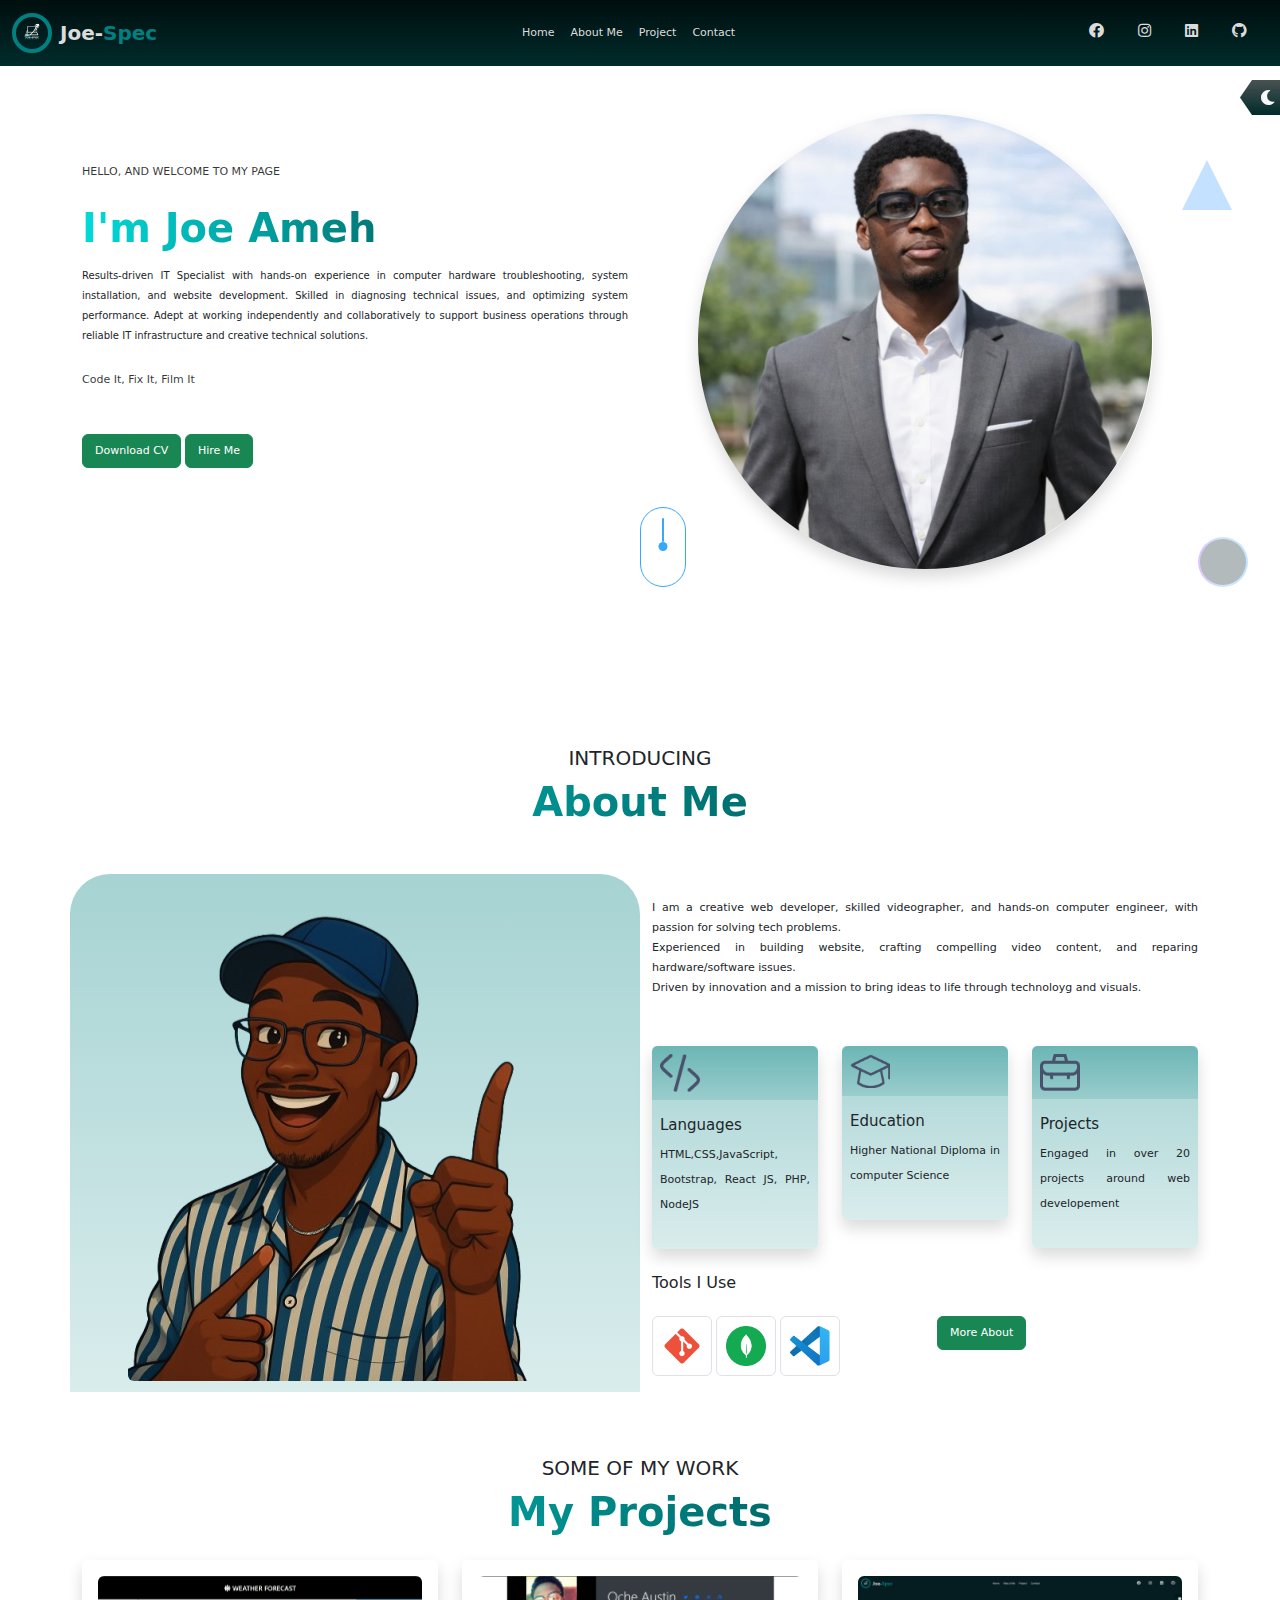
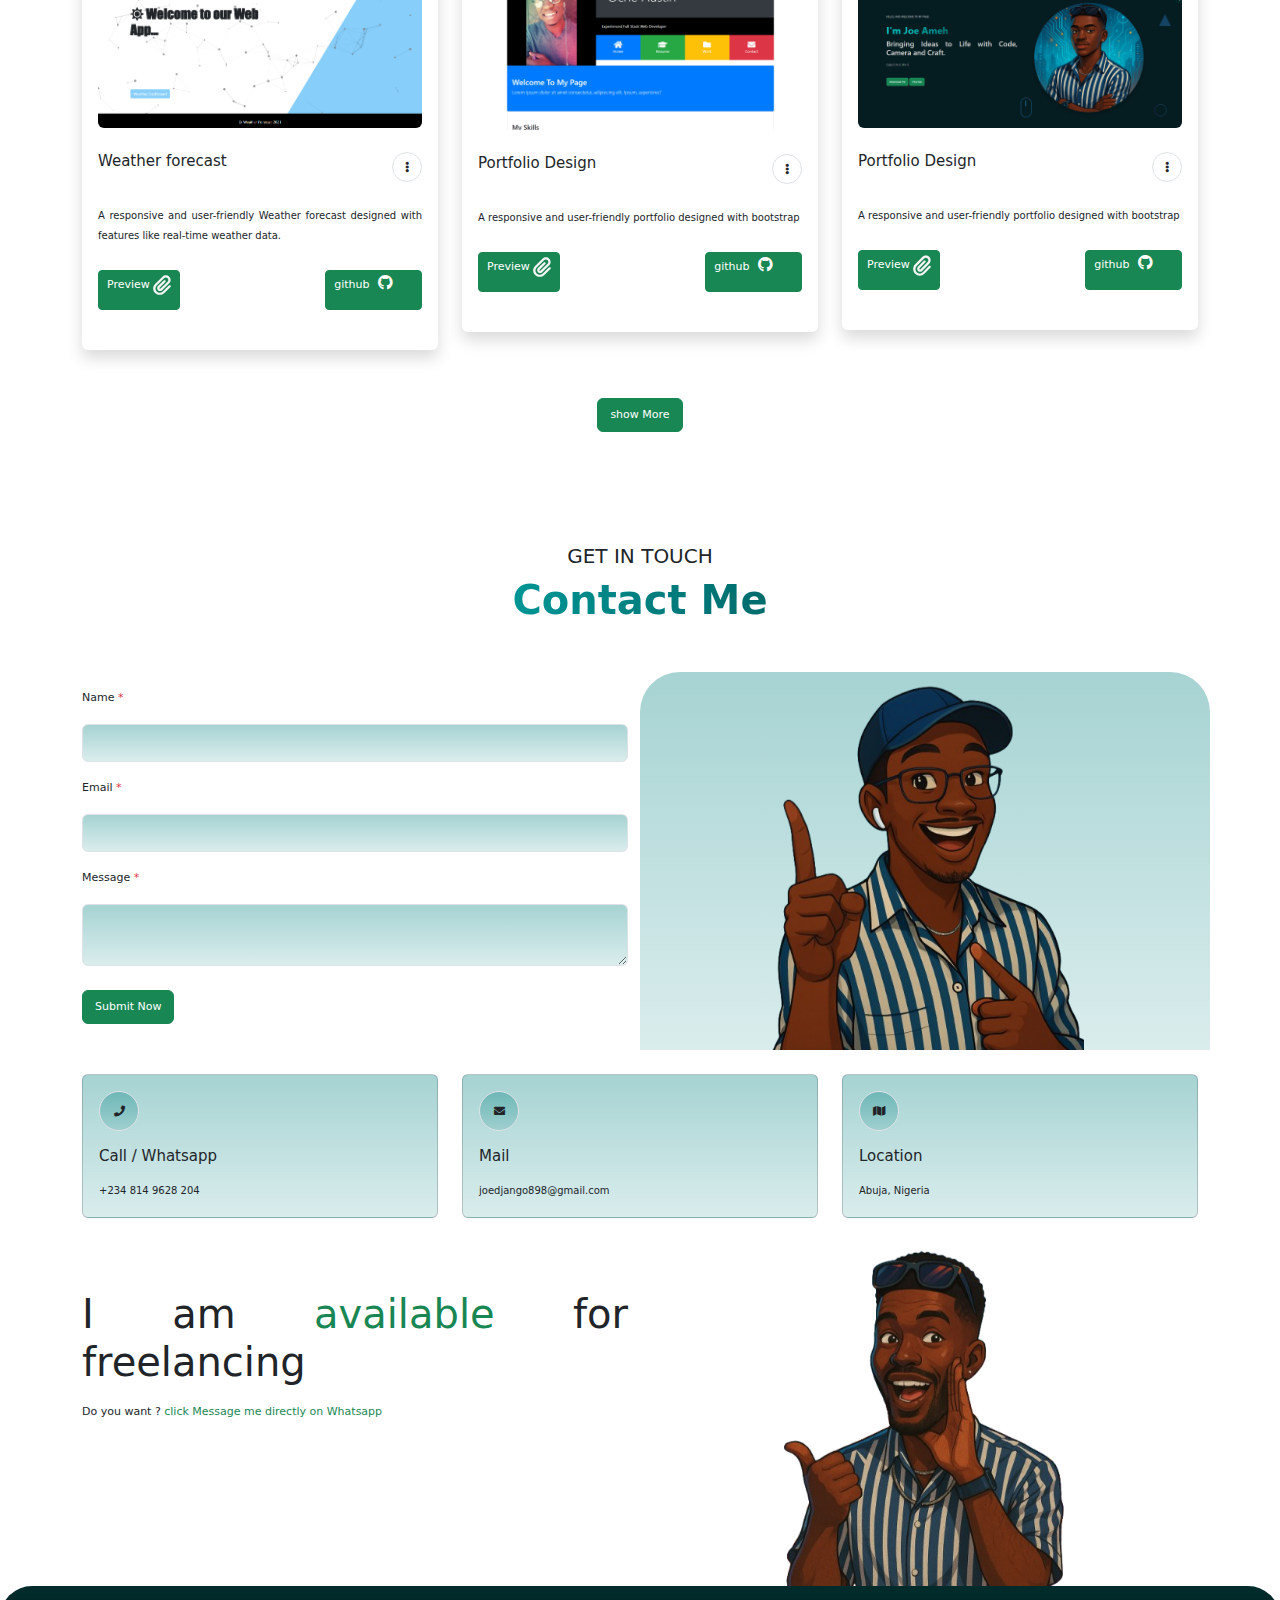
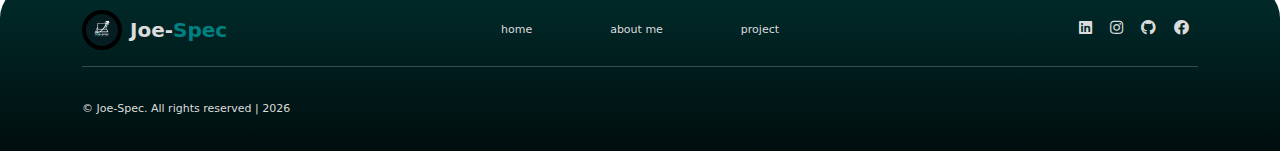
<file: index.html>
<!DOCTYPE html>
<html lang="en">
<head>
    <meta charset="UTF-8">
    <meta name="viewport" content="width=device-width, initial-scale=1.0">
    <title>Joe-Spec Portfolio</title>
    <link
      rel="shortcut icon"
      href="./images/Green_and_White_Modern_Computer_Service_Repair_Logo-removebg-preview.png"
      type="image/x-icon"
    />
    <link rel="stylesheet" href="./bootstrap/css/bootstrap.min.css">
    <link rel="stylesheet" href="./fontawesome/css/all.min.css">
    <link rel="stylesheet" href="./main.css">
</head>
<body class="bg-dark">
  
  <div class="tra ">
    <a href="#" class="nav-link text-light d-flex justify-content-end align-items-center">
      <i id="toggle-mode" class="fa fa-moon " title="Toggle dark or light"></i>
    </a>
  </div>
  <nav class="navbar navbar-expand-lg sticky-top ">
    <div class="container-fluid">
      <a class="navbar-brand logo d-flex align-items-center" href="#">
        <div class="image rounded-circle">
          <img class="img-fluid" src="./images/Green_and_White_Modern_Computer_Service_Repair_Logo-removebg-preview.png" alt=""> 
        </div>  
        <i class="mx-2"> Joe-<span>Spec</span></i></a>
      <button class="navbar-toggler" type="button" data-bs-toggle="collapse" data-bs-target="#navbarTogglerDemo03" aria-controls="navbarTogglerDemo03" aria-expanded="false" aria-label="Toggle navigation">
        <span class="navbar-toggler-icon"></span>
      </button>
      <div class="collapse navbar-collapse" id="navbarTogglerDemo03">
        <ul class="navbar-nav mx-auto mb-2 mb-lg-0">
          <li class="nav-item">
            <a class="nav-link " aria-current="page" href="#home">Home</a>
          </li>
          <li class="nav-item">
            <a class="nav-link" href="#about">About Me</a>
          </li>
          <li class="nav-item">
            <a class="nav-link" href="#project">Project</a>
          </li>
          <li class="nav-item">
            <a class="nav-link" href="#contact">Contact</a>
          </li>
        </ul>
        <ul class="navbar-nav ml-0 mb-2 mb-lg-0 icon">
          <li class="nav-item">
            <a class="nav-link "href="https://www.facebook.com/share/1AQhxJ2zKf/"><i class="fab fa-facebook"></i></a>
          </li>
          <li class="nav-item">
            <a class="nav-link " href="https://www.instagram.com/joe__spec?igsh=Njl3azk4eHlraDhs"><i class="fab fa-instagram"></i></a>
          </li>
          <li class="nav-item">
            <a class="nav-link " href="https://www.linkedin.com/in/joseph-ameh-0132471a0?utm_source=share&utm_campaign=share_via&utm_content=profile&utm_medium=android_app"><i class="fab fa-linkedin"></i></a>
          </li>
          <li class="nav-item">
            <a class="nav-link " href="https://www.github.com/joe-spec"><i class="fab fa-github"></i></a>
          </li>          
        </ul>
      </div>          
    </div>
  </nav>
  
  
  
  <!-- banner section -->
  <section class="home" id="home">
    <div class="container">
      <div class="row">
        <div class="col-md-6">
          <p class="mt-5 pt-md-5">HELLO, AND WELCOME TO MY PAGE</p>
          <h2>I'm Joe Ameh</h2>
          <small>Results-driven IT Specialist with hands-on experience in computer hardware troubleshooting, system installation, 
              and website development. Skilled in diagnosing technical issues, and optimizing system performance. Adept at 
              working independently and collaboratively to support business operations through reliable IT infrastructure 
              and creative technical solutions.</small>
          <p class="lead my-4">Code It, Fix It, Film It</p> <br>
          <a href="./cv/MY CV.pdf" download class="btn btn-success">Download CV</a>
          <a href="#contact" class="btn btn-success">Hire Me</a>
        </div>
        <div class="col-md-6">
          <div class="col-md-10 rounded-circle shadow mt-5 mx-auto image-profile">
            <img class="img-fluid rounded-circle " src="./images/profile.jpeg" alt="">
          </div>
          <div class="ring"></div>
          <div class="triangle"></div>
        </div>
      </div>
      <div class="scroll-down"></div>
    </div>
  </section>



  <!-- About section -->
  <section class="about" id="about">
    <div class="container">
      <div class="header text-center">
        <h6 class="lead">INTRODUCING</h6>
        <h2>About Me</h2>
      </div>
      <div class="row mt-5">
        <div class="d-none d-md-block col-md-6 pt-4 imagebg">
          <div class="col-md-10 rounded mx-auto">
            <img class="img-fluid rounded" src="./images/abt.png" alt="">
          </div>
        </div>
        <div class="col-md-6 pt-4">
          <p>
            I am a creative web developer, skilled videographer, and hands-on computer engineer, with passion 
            for solving tech problems. <br>
            Experienced in building website, crafting compelling video content, and reparing hardware/software 
            issues. <br>
            Driven by innovation and a mission to bring ideas to life through technoloyg and visuals.
          </p>
          <div class="col-md-12 mt-5">
            <div class="row">
              <div class="col-md-4 my-2 my-md-0">
                <div class="card shadow border-0">
                  <div class="px-2 card-header border-0">
                    <img src="./images/code-icon.png" alt="">
                  </div>
                  <div class="px-2 card-body">
                    <h5>Languages</h5>
                    <p>HTML,CSS,JavaScript, Bootstrap, React JS, PHP, NodeJS</p>
                  </div>
                </div>
              </div>
              <div class="col-md-4 my-2 my-md-0">
                <div class="card shadow border-0">
                  <div class="px-2 card-header border-0">
                    <img src="./images/edu-icon.png" alt="">
                  </div>
                  <div class="px-2 card-body">
                    <h5>Education</h5>
                    <p>Higher National Diploma in computer Science</p>
                  </div>
                </div>
              </div>
              <div class="col-md-4 my-2 my-md-0">
                <div class="card shadow border-0">
                  <div class="px-2 card-header border-0">
                    <img src="./images/project-icon.png" alt="">
                  </div>
                  <div class="px-2 card-body">
                    <h5>Projects</h5>
                    <p>Engaged in over 20 projects around web developement</p>
                  </div>
                </div>
              </div>
            </div>
            <h6 class="my-4">Tools I Use</h6>
            <div class="row">
              <ul class="d-flex col-md-6">
                <li class="border rounded"><img class="img-fluid" src="./images/git.png" alt=""></l>
                <li class="border rounded"><img class="img-fluid" src="./images/mongodb.png" alt=""></li>
                <li class="border rounded"><img class="img-fluid" src="./images/vscode.png" alt=""></li>
              </ul>
              <div class="col-md-6">
                <a class="btn btn-success" href="./about.html">More About</a>
              </div>
            </div>
          </div>
        </div>
      </div>
    </div>
  </section>


  <!-- Project section -->
  <section class="project" id="project">
    <div class="container">
      <div class="header mt-4 text-center">
        <h6 class="lead">SOME OF MY WORK</h6>
        <h2>My Projects</h2>
      </div>
      <div class="row mt-4">
        <div class="col-md-4 mt-3 mt-md-0 ">
          <div class="card shadow border-0">
            <div class="card-body">
              <div class="image">
                <img src="./images/Screenshot (26).png" class="img-fluid rounded" alt="project">
              </div>
              <div class="my-4 d-flex justify-content-between">
                <h5>Weather forecast</h5>
                <i class="fas fa-ellipsis-v d-flex justify-content-center align-items-center border rounded-circle"></i>
              </div>
              <small>A responsive and user-friendly Weather forecast designed with
                features like real-time weather data. </small>
              <div class="d-flex justify-content-between">
                <a href="https://daysweatherforecast.netlify.app/" class="btn btn-success btn-sm my-4">Preview
                  <img
                    src="./images/paperclip-solid.svg"
                    width="18"
                    alt=""
                /></a>
                <a href="https://github.com/joe-spec" class="btn btn-success btn-sm my-4">github <i class="fab fa-github"></i
                ></a>
              </div>
            </div>
          </div>
        </div>
        <div class="col-md-4 mt-3 mt-md-0">
          <div class="card shadow border-0">
            <div class="card-body">
              <div class="image">
                <img src="./images/Screenshot (27).png" class="img-fluid rounded" alt="project">
              </div>
              <div class="my-4 d-flex justify-content-between">
                <h5>Portfolio Design</h5>
                <i class="fas fa-ellipsis-v d-flex justify-content-center align-items-center border rounded-circle"></i>
              </div>
              <small>A responsive and user-friendly portfolio designed with
                bootstrap</small>
              <div class="d-flex justify-content-between">
                <a href="https://portfoliojojo.netlify.app/" class="btn btn-success btn-sm my-4">Preview
                  <img
                    src="./images/paperclip-solid.svg"
                    width="18"
                    alt=""
                /></a>
                <a href="https://github.com/joe-spec" class="btn btn-success btn-sm my-4">github <i class="fab fa-github"></i
                ></a>
              </div>
            </div>
          </div>
        </div>
        <div class="col-md-4 mt-3 mt-md-0">
          <div class="card shadow border-0">
            <div class="card-body">
              <div class="image">
                <img src="./images/Screenshot (30).png" class="img-fluid rounded" alt="project">
              </div>
              <div class="my-4 d-flex justify-content-between">
                <h5>Portfolio Design</h5>
                <i class="fas fa-ellipsis-v d-flex justify-content-center align-items-center border rounded-circle"></i>
              </div>
              <small>A responsive and user-friendly portfolio designed with
                bootstrap</small>
              <div class="d-flex justify-content-between">
                <a href="https://joespec.netlify.app/" class="btn btn-success btn-sm my-4">Preview
                  <img
                    src="./images/paperclip-solid.svg"
                    width="18"
                    alt=""
                /></a>
                <a href="https://github.com/joe-spec" class="btn btn-success btn-sm my-4">github <i class="fab fa-github"></i
                ></a>
              </div>
            </div>
          </div>
        </div>
      </div>
      <div class="text-center my-5">
        <a href="./project.html" class="btn btn-success">show More</a>
      </div>
    </div>
  </section>


  <!-- contact section -->
  <section class="contact" id="contact">
    <div class="container">
      <div class="header mt-4 text-center">
        <h6 class="lead">GET IN TOUCH</h6>
        <h2>Contact Me</h2>
      </div>
      <div class="row mt-5">
        <div class="col-md-6">
          <form action="https://formspree.io/f/xanbjbap" method="post" class="form">
            <div class="form-group">
              <label for="name" class="my-3">Name <span class="text-danger">*</span></label>
              <input class="form-control" name="name" type="text" id="name" required />
            </div>
            <div class="form-group">
              <label for="email" class="my-3">Email <span class="text-danger">*</span></label>
              <input class="form-control" name="email" type="email" id="email" required />
            </div>
            <input class="form-control" name="_redirect" type="hidden" value="https://joespec.netlify.app/"  />
            <div class="form-group">
              <label for="message" class="my-3">Message <span class="text-danger">*</span></label>
              <textarea class="form-control" name="message" required id="message" cols="30"></textarea>
            </div>
            <input type="hidden" name="_subject"  value="New message from contact form">
            <button type="submit" class="btn btn-success my-4">Submit Now</button>
          </form>
        </div>
        <div class="col-md-6 imagebg">
          <div class="col-md-7 mx-auto ">
            <img class="img-fluid " src="./images/contact.png" alt="">
          </div>
        </div>
      </div>
      <div class="row my-4">
        <div class="col-md-4 my-3 my-md-0">
          <div class="card">
            <div class="card-body">
              <i class="border rounded-circle fas fa-phone"></i>
              <h5 class="my-3">Call / Whatsapp</h5>
              <small>+234 814 9628 204</small>
            </div>
          </div>
        </div>
        <div class="col-md-4 my-3 my-md-0">
          <div class="card">
            <div class="card-body">
              <i class="border rounded-circle fas fa-envelope"></i>
              <h5 class="my-3">Mail</h5>
              <small>joedjango898@gmail.com</small>
            </div>
          </div>
        </div>
        <div class="col-md-4 mt-3 my-md-0">
          <div class="card">
            <div class="card-body">
              <i class="border rounded-circle fas fa-map"></i>
              <h5 class="my-3">Location</h5>
              <small>Abuja, Nigeria</small>
            </div>
          </div>
        </div>
      </div>
    </div>
  </section>


  <!-- freelance section -->
  <section class="freelance" id="freelance">
    <div class="container">
      <div class="row">
        <div class="col-md-6">
          <h2 class="mt-5 mb-3">I am <span class="text-success">available</span> for freelancing</h2>
          <p>
            Do you want ? 
            <a href="https://wa.me/2348149628204?text=Hello,%20my%20name%20is..." target="_blank" class="text-success"> click Message me directly on Whatsapp </a>
          </p>
        </div>
        <div class="col-md-6">
          <div class="col-md-7 mx-auto imagebg">
            <img class="img-fluid " src="./images/free.png" alt="" />
          </div>
        </div>
      </div>
    </div>
  </section> 


  <!-- footer section -->
   <footer class="footer pt-4" id="footer">
    <div class="container">
      <div class="row">
        <div class="col-md-4 d-flex align-items-center">
          <div class="image rounded-circle bg-dark">
            <img class="img-fluid rounded-circle" src="./images/Green_and_White_Modern_Computer_Service_Repair_Logo-removebg-preview.png" alt="">
          </div>
          <i class="logo px-2"> Joe-<span>Spec</span></i>
        </div>
        <div class="col-md-4 d-flex justify-content-around align-items-center">
            <a href="#home" class="nav-link mx-2 py-1 px-1  d-none d-md-block">home</a>
            <a href="#about" class="nav-link mx-2 py-1 px-1  d-none d-md-block">about me</a>
            <a href="#project" class="nav-link mx-2 py-1 px-1  d-none d-md-block">project</a>
        </div>
        <div class="col-md-4 d-none d-md-flex justify-content-end align-items-center">
          <a class="nav-link mx-1" href="https://www.linkedin.com/in/joseph-ameh-0132471a0?utm_source=share&utm_campaign=share_via&utm_content=profile&utm_medium=android_app">
            <i class="fab fa-linkedin"></i></a>
          <a class="nav-link mx-1" href="https://www.instagram.com/joe__spec?igsh=Njl3azk4eHlraDhs"><i class="fab fa-instagram"></i></a>
          <a class="nav-link mx-1" href="https://www.github.com/joe-spec"><i class="fab fa-github"></i></a>
          <a class="nav-link mx-1" href="https://www.facebook.com/share/1AQhxJ2zKf/"><i class="fab fa-facebook"></i></a>
        </div>
        <div class="col-md-4 d-flex d-md-none mt-3 align-items-center">
          <a class="nav-link mx-1" href="https://www.linkedin.com/in/joseph-ameh-0132471a0?utm_source=share&utm_campaign=share_via&utm_content=profile&utm_medium=android_app">
            <i class="fab fa-linkedin"></i></a>
          <a class="nav-link mx-1" href="https://www.instagram.com/joe__spec?igsh=Njl3azk4eHlraDhs"><i class="fab fa-instagram"></i></a>
          <a class="nav-link mx-1" href="https://www.github.com/joe-spec"><i class="fab fa-github"></i></a>
          <a class="nav-link mx-1" href="https://www.facebook.com/share/1AQhxJ2zKf/"><i class="fab fa-facebook"></i></a>
        </div>
      </div>
      <hr>
      <div class="row text-center py-3 ">
        <p>&copy; Joe-Spec. All rights reserved | <span id="year"></span></p>
      </div>
    </div>
   </footer>
  

  <script src="./bootstrap/js/bootstrap.min.js"></script>
  <script src="./main.js"></script>
</body>
</html>
</file>
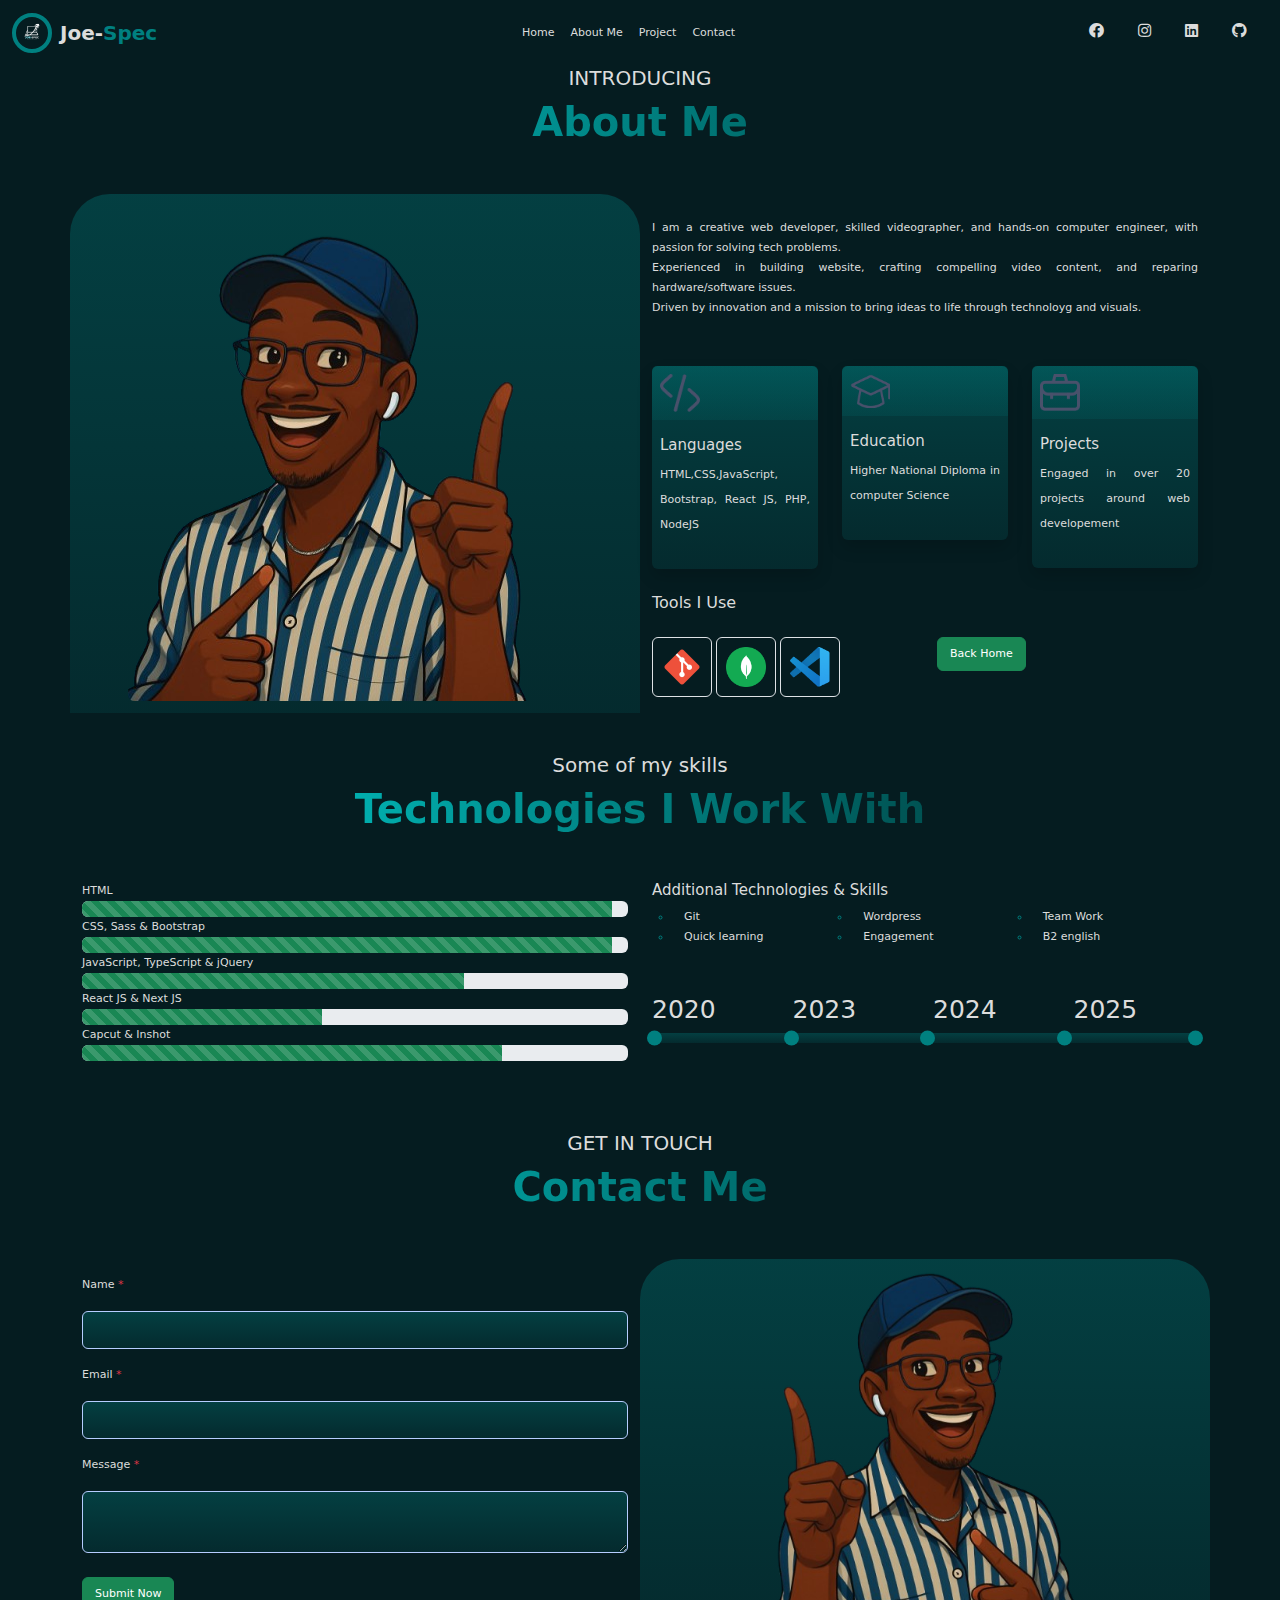
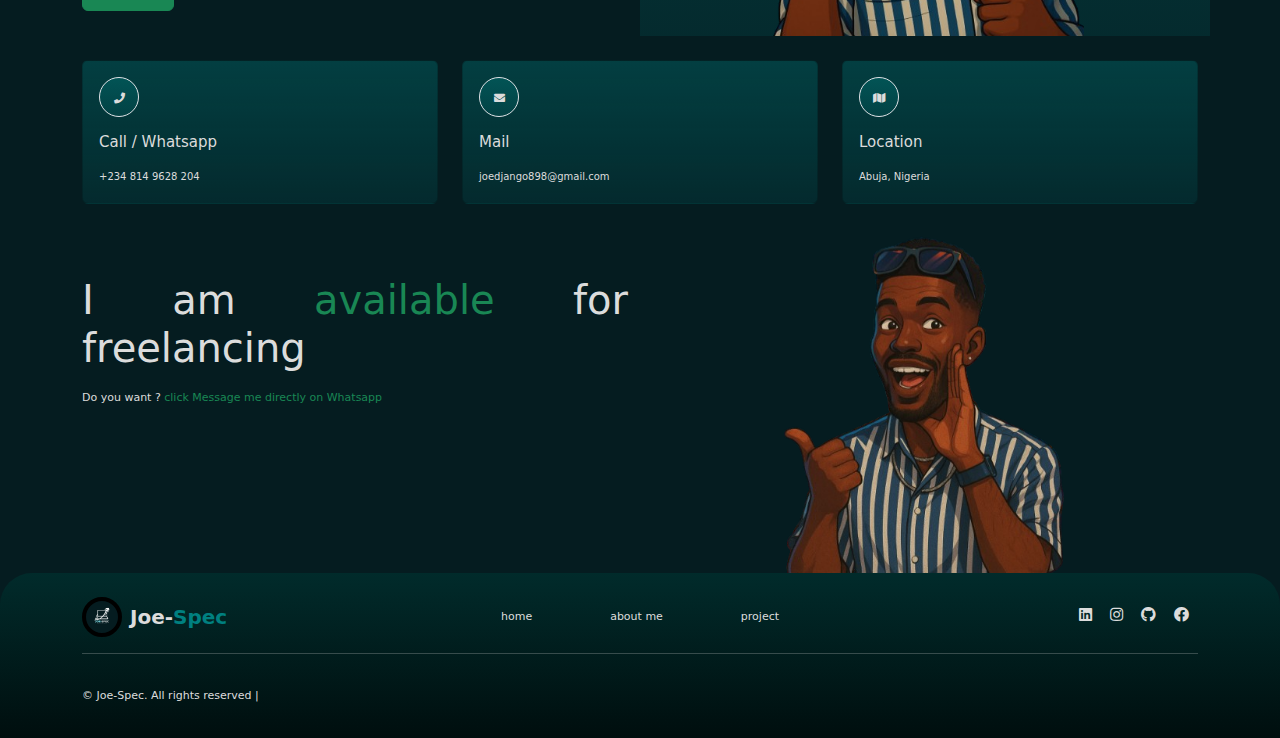
<file: about.html>
<!DOCTYPE html>
<html lang="en">
<head>
    <meta charset="UTF-8">
    <meta name="viewport" content="width=device-width, initial-scale=1.0">
    <title>Joe-Spec Portfolio</title>
    <link
      rel="shortcut icon"
      href="./images/Green_and_White_Modern_Computer_Service_Repair_Logo-removebg-preview.png"
      type="image/x-icon"
    />
    <link rel="stylesheet" href="./bootstrap/css/bootstrap.min.css">
    <link rel="stylesheet" href="./fontawesome/css/all.min.css">
    <link rel="stylesheet" href="./main.css">
</head>
<body class="bg-dark">
  <nav class="navbar navbar-expand-lg sticky-top ">
    <div class="container-fluid">
      <a class="navbar-brand logo d-flex align-items-center" href="#">
        <div class="image rounded-circle">
          <img class="img-fluid" src="./images/Green_and_White_Modern_Computer_Service_Repair_Logo-removebg-preview.png" alt=""> 
        </div>  
        <i class="mx-2"> Joe-<span>Spec</span></i></a>
      <button class="navbar-toggler" type="button" data-bs-toggle="collapse" data-bs-target="#navbarTogglerDemo03" aria-controls="navbarTogglerDemo03" aria-expanded="false" aria-label="Toggle navigation">
        <span class="navbar-toggler-icon"></span>
      </button>
      <div class="collapse navbar-collapse" id="navbarTogglerDemo03">
        <ul class="navbar-nav mx-auto mb-2 mb-lg-0">
          <li class="nav-item">
            <a class="nav-link " aria-current="page" href="index.html#home">Home</a>
          </li>
          <li class="nav-item">
            <a class="nav-link" href="index.html#about">About Me</a>
          </li>
          <li class="nav-item">
            <a class="nav-link" href="index.html#project">Project</a>
          </li>
          <li class="nav-item">
            <a class="nav-link" href="index.html#contact">Contact</a>
          </li>
        </ul>
        <ul class="navbar-nav ml-0 mb-2 mb-lg-0 icon">
          <li class="nav-item">
            <a class="nav-link "href="https://www.facebook.com/share/1AQhxJ2zKf/"><i class="fab fa-facebook"></i></a>
          </li>
          <li class="nav-item">
            <a class="nav-link " href="https://www.instagram.com/joe__spec?igsh=Njl3azk4eHlraDhs"><i class="fab fa-instagram"></i></a>
          </li>
          <li class="nav-item">
            <a class="nav-link " href="https://www.linkedin.com/in/joseph-ameh-0132471a0?utm_source=share&utm_campaign=share_via&utm_content=profile&utm_medium=android_app"><i class="fab fa-linkedin"></i></a>
          </li>
          <li class="nav-item">
            <a class="nav-link " href="https://www.github.com/joe-spec"><i class="fab fa-github"></i></a>
          </li>         
        </ul>
      </div>          
    </div>
  </nav>
  

  <!-- About section -->
  <section class="about" id="about">
    <div class="container">
      <div class="header text-center">
        <h6 class="lead">INTRODUCING</h6>
        <h2>About Me</h2>
      </div>
      <div class="row mt-5">
        <div class="d-none d-md-block col-md-6 pt-4 imagebg">
          <div class="col-md-10 rounded mx-auto">
            <img class="img-fluid rounded" src="./images/abt.png" alt="">
          </div>
        </div>
        <div class="col-md-6 pt-4">
          <p>
            I am a creative web developer, skilled videographer, and hands-on computer engineer, with passion 
            for solving tech problems. <br>
            Experienced in building website, crafting compelling video content, and reparing hardware/software 
            issues. <br>
            Driven by innovation and a mission to bring ideas to life through technoloyg and visuals.
          </p>
          <div class="col-md-12 mt-5">
            <div class="row">
              <div class="col-md-4 my-2 my-md-0">
                <div class="card shadow border-0">
                  <div class="px-2 card-header border-0">
                    <img src="./images/code-icon.png" alt="">
                  </div>
                  <div class="px-2 card-body">
                    <h5>Languages</h5>
                    <p>HTML,CSS,JavaScript, Bootstrap, React JS, PHP, NodeJS</p>
                  </div>
                </div>
              </div>
              <div class="col-md-4 my-2 my-md-0">
                <div class="card shadow border-0">
                  <div class="px-2 card-header border-0">
                    <img src="./images/edu-icon.png" alt="">
                  </div>
                  <div class="px-2 card-body">
                    <h5>Education</h5>
                    <p>Higher National Diploma in computer Science</p>
                  </div>
                </div>
              </div>
              <div class="col-md-4 my-2 my-md-0">
                <div class="card shadow border-0">
                  <div class="px-2 card-header border-0">
                    <img src="./images/project-icon.png" alt="">
                  </div>
                  <div class="px-2 card-body">
                    <h5>Projects</h5>
                    <p>Engaged in over 20 projects around web developement</p>
                  </div>
                </div>
              </div>
            </div>
            <h6 class="my-4">Tools I Use</h6>
            <div class="row">
              <ul class="d-flex col-md-6">
                <li class="border rounded"><img class="img-fluid" src="./images/git.png" alt=""></l>
                <li class="border rounded"><img class="img-fluid" src="./images/mongodb.png" alt=""></li>
                <li class="border rounded"><img class="img-fluid" src="./images/vscode.png" alt=""></li>
              </ul>
              <div class="col-md-6">
                <a class="btn btn-success" href="./index.html">Back Home</a>
              </div>
            </div>
          </div>
        </div>
      </div>
    </div>
  </section>


  <section class="technologies">
    <div class="container">
        <div class="header text-center">
            <h6 class="lead">Some of my skills</h6>
            <h2>Technologies I Work With</h2>
          </div>
        <div class="row mt-5">
            <div class="col-md-6">
                HTML
                <div class="progress">
                    <div class="progress-bar progress-bar-striped progress-bar-animated bg-success" style="width: 97%;"></div>
                </div>
                CSS, Sass & Bootstrap
                <div class="progress">
                    <div class="progress-bar progress-bar-striped progress-bar-animated bg-success" style="width: 97%;"></div>
                </div>
                JavaScript, TypeScript & jQuery
                <div class="progress">
                    <div class="progress-bar progress-bar-striped progress-bar-animated bg-success" style="width: 70%;"></div>
                </div>
                React JS & Next JS
                <div class="progress">
                    <div class="progress-bar progress-bar-striped progress-bar-animated bg-success" style="width: 44%;"></div>
                </div>
                Capcut & Inshot
                <div class="progress">
                    <div class="progress-bar progress-bar-striped progress-bar-animated bg-success" style="width: 77%;"></div>
                </div>
            </div>
            <div class="col-md-6">
                <h5>Additional Technologies & Skills</h5>
                <ul class="row">
                    <li class="col-4"><span>Git</span></li>
                    <li class="col-4"><span>Wordpress</span></li>
                    <li class="col-4"><span>Team Work</span></li>
                    <li class="col-4"><span>Quick learning</span></li>
                    <li class="col-4"><span>Engagement</span></li>
                    <li class="col-4"><span>B2 english</span></li>
                </ul>
                <div class="flow-path">
                    <div class="flow-text">
                      <h4>2020</h4>
                      <h4>2023</h4>
                      <h4>2024</h4>
                      <h4>2025</h4>
                    </div>
                    <div class="flow-bar">
                      <span></span>
                      <span></span>
                      <span></span>
                      <span></span>
                    </div>
                </div>
            </div>
        </div>
    </div>
  </section>

              
              

  <!-- contact section -->
  <section class="contact" id="contact">
    <div class="container">
      <div class="header mt-4 text-center">
        <h6 class="lead">GET IN TOUCH</h6>
        <h2>Contact Me</h2>
      </div>
      <div class="row mt-5">
        <div class="col-md-6">
          <form action="https://formsubmit.co/joedjango898@gmail.com" method="post" class="form">
            <div class="form-group">
              <label for="name" class="my-3">Name <span class="text-danger">*</span></label>
              <input class="form-control" name="name" type="text" id="name" required />
            </div>
            <div class="form-group">
              <label for="email" class="my-3">Email <span class="text-danger">*</span></label>
              <input class="form-control" name="email" type="email" id="email" required />
            </div>
            <div class="form-group">
              <label for="message" class="my-3">Message <span class="text-danger">*</span></label>
              <textarea class="form-control" name="message" required id="message" cols="30"></textarea>
            </div>
            <input type="hidden" name="_subject"  value="New message from contact form">
            <button type="submit" class="btn btn-success my-4">Submit Now</button>
          </form>
        </div>
        <div class="col-md-6 imagebg">
          <div class="col-md-7 mx-auto ">
            <img class="img-fluid " src="./images/contact.png" alt="">
          </div>
        </div>
      </div>
      <div class="row my-4">
        <div class="col-md-4 my-3 my-md-0">
          <div class="card">
            <div class="card-body">
              <i class="border rounded-circle fas fa-phone"></i>
              <h5 class="my-3">Call / Whatsapp</h5>
              <small>+234 814 9628 204</small>
            </div>
          </div>
        </div>
        <div class="col-md-4 my-3 my-md-0">
          <div class="card">
            <div class="card-body">
              <i class="border rounded-circle fas fa-envelope"></i>
              <h5 class="my-3">Mail</h5>
              <small>joedjango898@gmail.com</small>
            </div>
          </div>
        </div>
        <div class="col-md-4 mt-3 my-md-0">
          <div class="card">
            <div class="card-body">
              <i class="border rounded-circle fas fa-map"></i>
              <h5 class="my-3">Location</h5>
              <small>Abuja, Nigeria</small>
            </div>
          </div>
        </div>
      </div>
    </div>
  </section>


  <!-- freelance section -->
  <section class="freelance" id="freelance">
    <div class="container">
      <div class="row">
        <div class="col-md-6">
          <h2 class="mt-5 mb-3">I am <span class="text-success">available</span> for freelancing</h2>
          <p>
            Do you want ? 
            <a href="https://wa.me/2348149628204?text=Hello,%20my%20name%20is..." target="_blank" class="text-success"> click Message me directly on Whatsapp </a>
          </p>
        </div>
        <div class="col-md-6">
          <div class="col-md-7 mx-auto imagebg">
            <img class="img-fluid " src="./images/free.png" alt="" />
          </div>
        </div>
      </div>
    </div>
  </section> 


  <!-- footer section -->
   <footer class="footer pt-4" id="footer">
    <div class="container">
      <div class="row">
        <div class="col-md-4 d-flex align-items-center">
          <div class="image rounded-circle bg-dark">
            <img class="img-fluid rounded-circle" src="./images/Green_and_White_Modern_Computer_Service_Repair_Logo-removebg-preview.png" alt="">
          </div>
          <i class="logo px-2"> Joe-<span>Spec</span></i>
        </div>
        <div class="col-md-4 d-flex justify-content-around align-items-center">
            <a href="#home" class="nav-link mx-2 py-1 px-1  d-none d-md-block">home</a>
            <a href="#about" class="nav-link mx-2 py-1 px-1  d-none d-md-block">about me</a>
            <a href="#project" class="nav-link mx-2 py-1 px-1  d-none d-md-block">project</a>
        </div>
        <div class="col-md-4 d-none d-md-flex justify-content-end align-items-center">
          <a class="nav-link mx-1" href="https://www.linkedin.com/in/joseph-ameh-0132471a0?utm_source=share&utm_campaign=share_via&utm_content=profile&utm_medium=android_app">
            <i class="fab fa-linkedin"></i></a>
          <a class="nav-link mx-1" href="https://www.instagram.com/joe__spec?igsh=Njl3azk4eHlraDhs"><i class="fab fa-instagram"></i></a>
          <a class="nav-link mx-1" href="https://www.github.com/joe-spec"><i class="fab fa-github"></i></a>
          <a class="nav-link mx-1" href="https://www.facebook.com/share/1AQhxJ2zKf/"><i class="fab fa-facebook"></i></a>
        </div>
        <div class="col-md-4 d-flex d-md-none mt-3 align-items-center">
          <a class="nav-link mx-1" href="https://www.linkedin.com/in/joseph-ameh-0132471a0?utm_source=share&utm_campaign=share_via&utm_content=profile&utm_medium=android_app">
            <i class="fab fa-linkedin"></i></a>
          <a class="nav-link mx-1" href="https://www.instagram.com/joe__spec?igsh=Njl3azk4eHlraDhs"><i class="fab fa-instagram"></i></a>
          <a class="nav-link mx-1" href="https://www.github.com/joe-spec"><i class="fab fa-github"></i></a>          
          <a class="nav-link mx-1" href="https://www.facebook.com/share/1AQhxJ2zKf/"><i class="fab fa-facebook"></i></a>  
        </div>
      </div>
      <hr>
      <div class="row text-center py-3 ">
        <p>&copy; Joe-Spec. All rights reserved | <span id="year"></span></p>
      </div>
    </div>
   </footer>
  

  <script src="./bootstrap/js/bootstrap.min.js"></script>
  <script src="./main.js"></script>
</body>
</html>
</file>
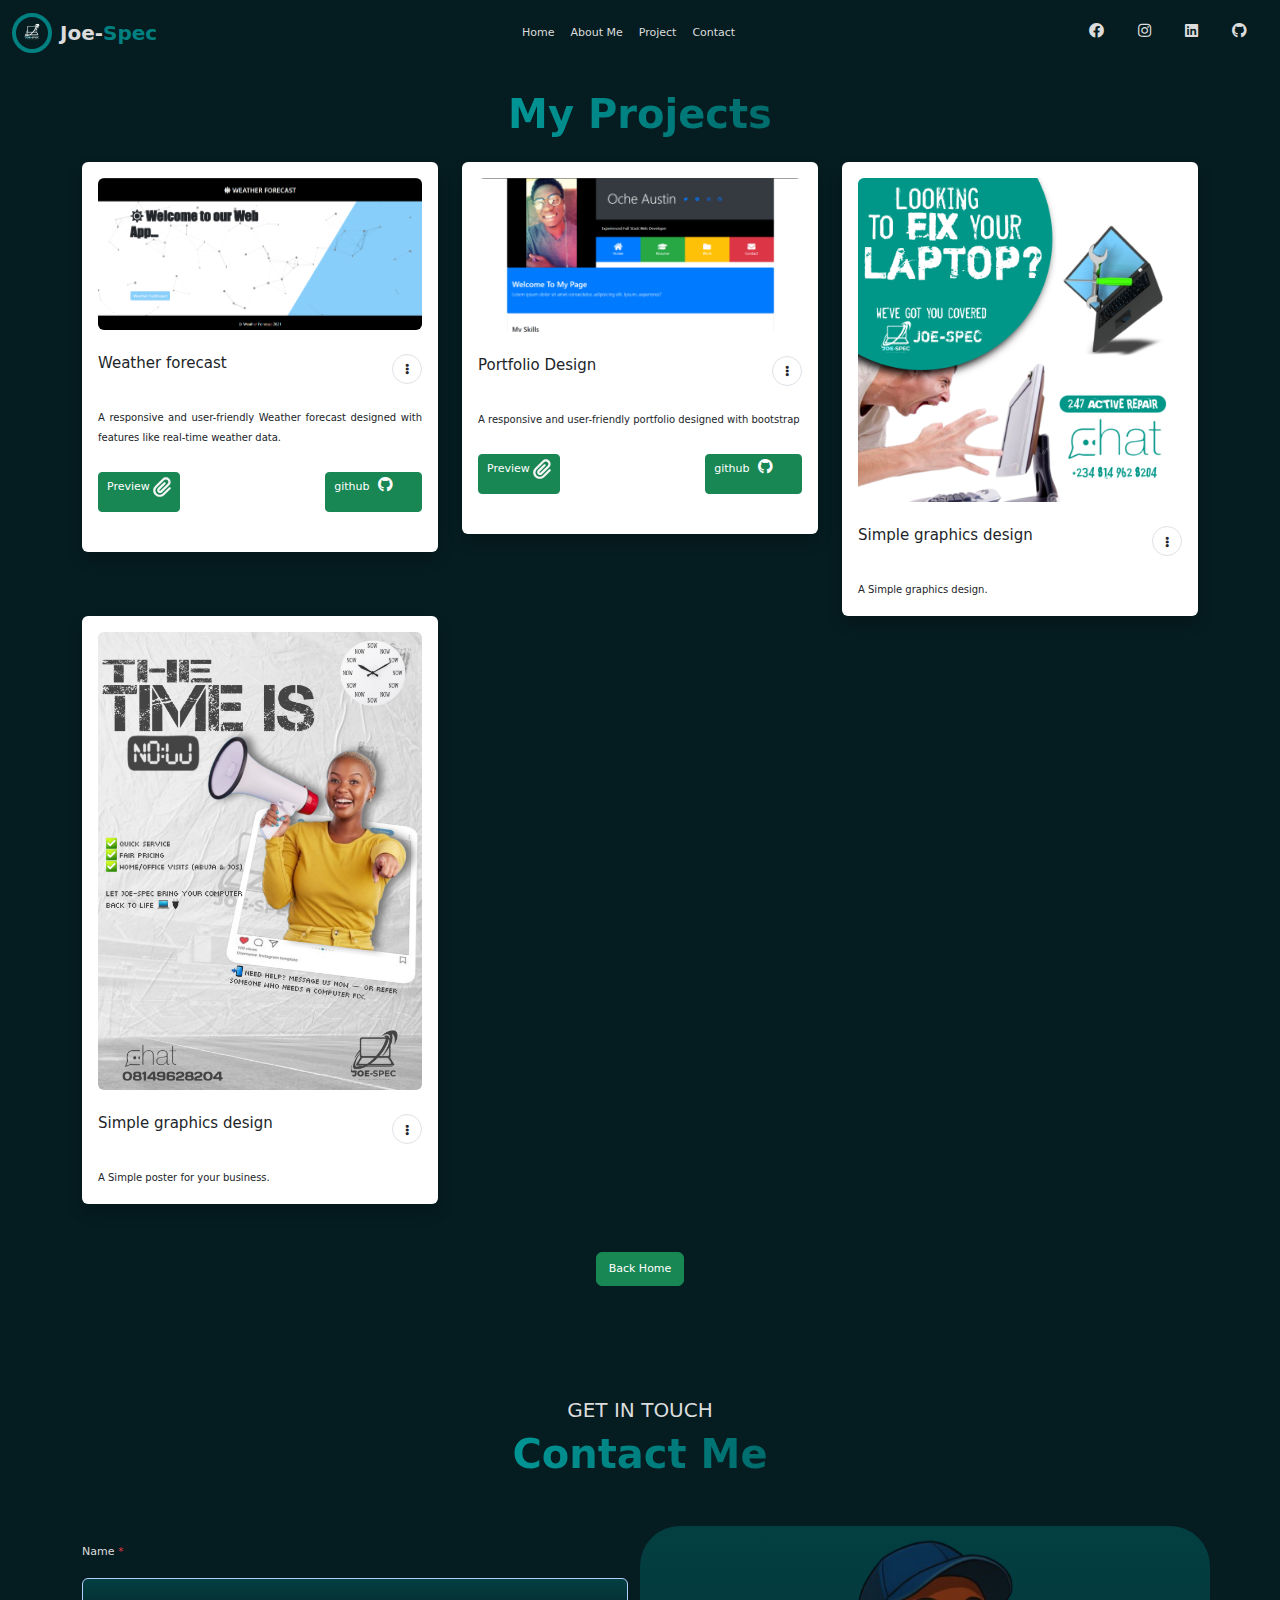
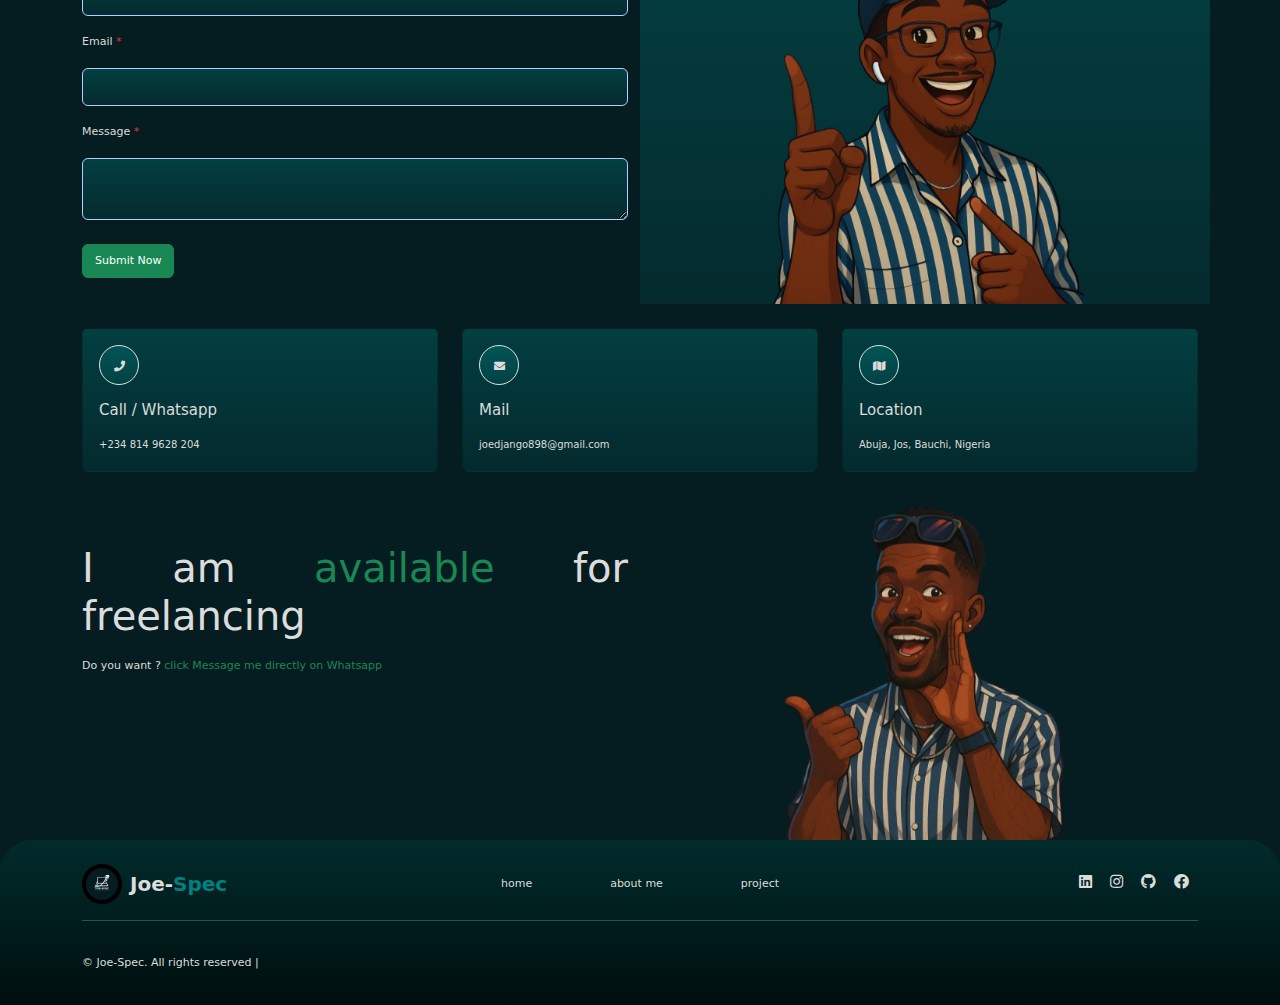
<file: project.html>
<!DOCTYPE html>
<html lang="en">
<head>
    <meta charset="UTF-8">
    <meta name="viewport" content="width=device-width, initial-scale=1.0">
    <title>Joe-Spec Portfolio</title>
    <link
      rel="shortcut icon"
      href="./images/Green_and_White_Modern_Computer_Service_Repair_Logo-removebg-preview.png"
      type="image/x-icon"
    />
    <link rel="stylesheet" href="./bootstrap/css/bootstrap.min.css">
    <link rel="stylesheet" href="./fontawesome/css/all.min.css">
    <link rel="stylesheet" href="./main.css">
</head>
<body class="bg-dark">
  <nav class="navbar navbar-expand-lg sticky-top ">
    <div class="container-fluid">
      <a class="navbar-brand logo d-flex align-items-center" href="#">
        <div class="image rounded-circle">
          <img class="img-fluid" src="./images/Green_and_White_Modern_Computer_Service_Repair_Logo-removebg-preview.png" alt=""> 
        </div>  
        <i class="mx-2"> Joe-<span>Spec</span></i></a>
      <button class="navbar-toggler" type="button" data-bs-toggle="collapse" data-bs-target="#navbarTogglerDemo03" aria-controls="navbarTogglerDemo03" aria-expanded="false" aria-label="Toggle navigation">
        <span class="navbar-toggler-icon"></span>
      </button>
      <div class="collapse navbar-collapse" id="navbarTogglerDemo03">
        <ul class="navbar-nav mx-auto mb-2 mb-lg-0">
          <li class="nav-item">
            <a class="nav-link " aria-current="page" href="index.html#home">Home</a>
          </li>
          <li class="nav-item">
            <a class="nav-link" href="index.html#about">About Me</a>
          </li>
          <li class="nav-item">
            <a class="nav-link" href="index.html#project">Project</a>
          </li>
          <li class="nav-item">
            <a class="nav-link" href="index.html#contact">Contact</a>
          </li>
        </ul>
        <ul class="navbar-nav ml-0 mb-2 mb-lg-0 icon">
          <li class="nav-item">
            <a class="nav-link "href="https://www.facebook.com/share/1AQhxJ2zKf/"><i class="fab fa-facebook"></i></a>
          </li>
          <li class="nav-item">
            <a class="nav-link " href="https://www.instagram.com/joe__spec?igsh=Njl3azk4eHlraDhs"><i class="fab fa-instagram"></i></a>
          </li>
          <li class="nav-item">
            <a class="nav-link " href="https://www.linkedin.com/in/joseph-ameh-0132471a0?utm_source=share&utm_campaign=share_via&utm_content=profile&utm_medium=android_app"><i class="fab fa-linkedin"></i></a>
          </li>
          <li class="nav-item">
            <a class="nav-link " href="https://www.github.com/joe-spec"><i class="fab fa-github"></i></a>
          </li>         
        </ul>
      </div>          
    </div>
  </nav>
 

  <!-- Project section -->
  <section class="project" id="project">
    <div class="container">
      <div class="header mt-4 text-center">
        <h2>My Projects</h2>
      </div>
      <div class="row mt-4">
        <div class="col-md-4 mt-3 mt-md-0 ">
          <div class="card shadow border-0">
            <div class="card-body">
              <div class="image">
                <img src="./images/Screenshot (26).png" class="img-fluid rounded" alt="project">
              </div>
              <div class="my-4 d-flex justify-content-between">
                <h5>Weather forecast</h5>
                <i class="fas fa-ellipsis-v d-flex justify-content-center align-items-center border rounded-circle"></i>
              </div>
              <small>A responsive and user-friendly Weather forecast designed with
                features like real-time weather data. </small>
              <div class="d-flex justify-content-between">
                <a href="https://daysweatherforecast.netlify.app/" class="btn btn-success btn-sm my-4">Preview
                  <img
                    src="./images/paperclip-solid.svg"
                    width="18"
                    alt=""
                /></a>
                <a href="https://github.com/joe-spec" class="btn btn-success btn-sm my-4">github <i class="fab fa-github"></i
                ></a>
              </div>
            </div>
          </div>
        </div>
        <div class="col-md-4 mt-3 mt-md-0">
          <div class="card shadow border-0">
            <div class="card-body">
              <div class="image">
                <img src="./images/Screenshot (27).png" class="img-fluid rounded" alt="project">
              </div>
              <div class="my-4 d-flex justify-content-between">
                <h5>Portfolio Design</h5>
                <i class="fas fa-ellipsis-v d-flex justify-content-center align-items-center border rounded-circle"></i>
              </div>
              <small>A responsive and user-friendly portfolio designed with
                bootstrap</small>
              <div class="d-flex justify-content-between">
                <a href="https://portfoliojojo.netlify.app/" class="btn btn-success btn-sm my-4">Preview
                  <img
                    src="./images/paperclip-solid.svg"
                    width="18"
                    alt=""
                /></a>
                <a href="https://github.com/joe-spec" class="btn btn-success btn-sm my-4">github <i class="fab fa-github"></i
                ></a>
              </div>
            </div>
          </div>
        </div>
        <div class="col-md-4 mt-3 mt-md-0 ">
          <div class="card shadow border-0">
            <div class="card-body">
              <div class="image">
                <img src="./images/w1.jpg" class="img-fluid rounded" alt="project">
              </div>
              <div class="my-4 d-flex justify-content-between">
                <h5>Simple graphics design</h5>
                <i class="fas fa-ellipsis-v d-flex justify-content-center align-items-center border rounded-circle"></i>
              </div>
              <small>A Simple graphics design. </small>
              <div class="d-flex justify-content-between">
                
              </div>
            </div>
          </div>
        </div>
        <div class="col-md-4 mt-3 mt-md-0">
          <div class="card shadow border-0">
            <div class="card-body">
              <div class="image">
                <img src="./images/w2.jpg" class="img-fluid rounded" alt="project">
              </div>
              <div class="my-4 d-flex justify-content-between">
                <h5>Simple graphics design</h5>
                <i class="fas fa-ellipsis-v d-flex justify-content-center align-items-center border rounded-circle"></i>
              </div>
              <small>A Simple poster for your business.</small>
              <div class="d-flex justify-content-between">
                
              </div>
            </div>
          </div>
        </div>
      </div>
      <div class="text-center my-5">
        <a href="./index.html" class="btn btn-success">Back Home</a>
      </div>
    </div>
  </section>


  <!-- contact section -->
  <section class="contact" id="contact">
    <div class="container">
      <div class="header mt-4 text-center">
        <h6 class="lead">GET IN TOUCH</h6>
        <h2>Contact Me</h2>
      </div>
      <div class="row mt-5">
        <div class="col-md-6">
          <form action="https://formsubmit.co/joedjango898@gmail.com" method="post" class="form">
            <div class="form-group">
              <label for="name" class="my-3">Name <span class="text-danger">*</span></label>
              <input class="form-control" name="name" type="text" id="name" required />
            </div>
            <div class="form-group">
              <label for="email" class="my-3">Email <span class="text-danger">*</span></label>
              <input class="form-control" name="email" type="email" id="email" required />
            </div>
            <div class="form-group">
              <label for="message" class="my-3">Message <span class="text-danger">*</span></label>
              <textarea class="form-control" name="message" required id="message" cols="30"></textarea>
            </div>
            <input type="hidden" name="_subject"  value="New message from contact form">
            <button type="submit" class="btn btn-success my-4">Submit Now</button>
          </form>
        </div>
        <div class="col-md-6 imagebg">
          <div class="col-md-7 mx-auto ">
            <img class="img-fluid " src="./images/contact.png" alt="">
          </div>
        </div>
      </div>
      <div class="row my-4">
        <div class="col-md-4 my-3 my-md-0">
          <div class="card">
            <div class="card-body">
              <i class="border rounded-circle fas fa-phone"></i>
              <h5 class="my-3">Call / Whatsapp</h5>
              <small>+234 814 9628 204</small>
            </div>
          </div>
        </div>
        <div class="col-md-4 my-3 my-md-0">
          <div class="card">
            <div class="card-body">
              <i class="border rounded-circle fas fa-envelope"></i>
              <h5 class="my-3">Mail</h5>
              <small>joedjango898@gmail.com</small>
            </div>
          </div>
        </div>
        <div class="col-md-4 mt-3 my-md-0">
          <div class="card">
            <div class="card-body">
              <i class="border rounded-circle fas fa-map"></i>
              <h5 class="my-3">Location</h5>
              <small>Abuja, Jos, Bauchi, Nigeria</small>
            </div>
          </div>
        </div>
      </div>
    </div>
  </section>


  <!-- freelance section -->
  <section class="freelance" id="freelance">
    <div class="container">
      <div class="row">
        <div class="col-md-6">
          <h2 class="mt-5 mb-3">I am <span class="text-success">available</span> for freelancing</h2>
          <p>
            Do you want ? 
            <a href="https://wa.me/2348149628204?text=Hello,%20my%20name%20is..." target="_blank" class="text-success"> click Message me directly on Whatsapp </a>
          </p>
        </div>
        <div class="col-md-6">
          <div class="col-md-7 mx-auto imagebg">
            <img class="img-fluid " src="./images/free.png" alt="" />
          </div>
        </div>
      </div>
    </div>
  </section> 


  <!-- footer section -->
   <footer class="footer pt-4" id="footer">
    <div class="container">
      <div class="row">
        <div class="col-md-4 d-flex align-items-center">
          <div class="image rounded-circle bg-dark">
            <img class="img-fluid rounded-circle" src="./images/Green_and_White_Modern_Computer_Service_Repair_Logo-removebg-preview.png" alt="">
          </div>
          <i class="logo px-2"> Joe-<span>Spec</span></i>
        </div>
        <div class="col-md-4 d-flex justify-content-around align-items-center">
            <a href="#home" class="nav-link mx-2 py-1 px-1  d-none d-md-block">home</a>
            <a href="#about" class="nav-link mx-2 py-1 px-1  d-none d-md-block">about me</a>
            <a href="#project" class="nav-link mx-2 py-1 px-1  d-none d-md-block">project</a>
        </div>
        <div class="col-md-4 d-none d-md-flex justify-content-end align-items-center">
          <a class="nav-link mx-1" href="https://www.linkedin.com/in/joseph-ameh-0132471a0?utm_source=share&utm_campaign=share_via&utm_content=profile&utm_medium=android_app">
            <i class="fab fa-linkedin"></i></a>
          <a class="nav-link mx-1" href="https://www.instagram.com/joe__spec?igsh=Njl3azk4eHlraDhs"><i class="fab fa-instagram"></i></a>
          <a class="nav-link mx-1" href="https://www.github.com/joe-spec"><i class="fab fa-github"></i></a>
          <a class="nav-link mx-1" href="https://www.facebook.com/share/1AQhxJ2zKf/"><i class="fab fa-facebook"></i></a>
        </div>
        <div class="col-md-4 d-flex d-md-none mt-3 align-items-center">
          <a class="nav-link mx-1" href="https://www.linkedin.com/in/joseph-ameh-0132471a0?utm_source=share&utm_campaign=share_via&utm_content=profile&utm_medium=android_app">
            <i class="fab fa-linkedin"></i></a>
          <a class="nav-link mx-1" href="https://www.instagram.com/joe__spec?igsh=Njl3azk4eHlraDhs"><i class="fab fa-instagram"></i></a>
          <a class="nav-link mx-1" href="https://www.github.com/joe-spec"><i class="fab fa-github"></i></a>
          <a class="nav-link mx-1" href="https://www.facebook.com/share/1AQhxJ2zKf/"><i class="fab fa-facebook"></i></a>
        </div>
      </div>
      <hr>
      <div class="row text-center py-3 ">
        <p>&copy; Joe-Spec. All rights reserved | <span id="year"></span></p>
      </div>
    </div>
   </footer>
  

  <script src="./bootstrap/js/bootstrap.min.js"></script>
  <script src="./main.js"></script>
</body>
</html>
</file>
<file: main.css>
body{
    font-family: system-ui, -apple-system, BlinkMacSystemFont, 'Segoe UI', Roboto, Oxygen, Ubuntu, Cantarell, 'Open Sans', 'Helvetica Neue', sans-serif;
}
p, .btn, div{
    font-size: 11px !important;
    text-align: justify;
    line-height: 20px;
}
.tra .nav-link{
  position: fixed;
  top: 80px;
  right: 0;
  width: 40px;
  height: 35px;
  background: linear-gradient(to bottom, rgba(0, 14, 14, 0.719), rgb(1, 43, 43)) ;
  clip-path: polygon(0% 50%, 30% 0%, 100% 0%, 100% 100%, 30% 100%, 0% 50%);

}
.fab{
    font-size: 15px !important;
    margin: 0 5px;
}
.fa-moon, .fa-sun{
    font-size: 15px !important;
    margin: 0 5px;
}
h1{
    font-size: 50px !important;
}
h2{
    font-size: 40px !important;
}
h3{
    font-size: 30px !important;
}
h4{
    font-size: 25px !important;
}
h5{
    font-size: 15px !important;
}
small, .footer a.rounded{
    font-size: 10px !important;
}

i{
    font-style: normal;
}

a{
    text-decoration: none;
}

.navbar .navbar-brand .image{
    width: 40px;
    height: 40px;
    border: 4px solid teal;
}
.logo{
    font-size: 20px;
    font-weight: 700;
    font-style: normal;
}
.logo span{
    color: teal;
}
.bg-dark{
    background: #051c20 !important;
}

#home, #about, #project{
    padding-bottom: 40px;
}
.header h2{
    color: transparent;
    background: linear-gradient(to right, rgb(2, 218, 218), teal 50%, rgb(0, 39, 39));
    background-clip: text;
    -webkit-background-clip: text;
    font-weight: 700;
}

.navbar-toggler {
  border-color: teal;
  color: transparent;
}

.navbar-toggler-icon {
  background-image: url("data:image/svg+xml;charset=utf8,%3Csvg viewBox='0 0 30 30' xmlns='http://www.w3.org/2000/svg'%3E%3Cpath stroke='rgba%280, 128, 128, 1%29' stroke-width='2' stroke-linecap='round' stroke-miterlimit='10' d='M4 7h22M4 15h22M4 23h22'/%3E%3C/svg%3E");
}


@media screen and (max-width: 770px) {
    #home, #about, #contact, #project{
        padding-bottom: 100px;
    }
}

.navbar{
    background: linear-gradient(to bottom, rgb(0, 14, 14), rgb(1, 43, 43)) ;
}
.bg-dark .navbar{
    background: #051c20;
}
.navbar .icon{
    width: fit-content;
    display: flex !important;
    flex-direction: row !important;
}
.navbar .icon .nav-item{
    margin-right: 8px !important;
}
.navbar .nav-link{
    color: #dcdcdc;
}
.navbar .navbar-brand{
    color: #dcdcdc;
}
.bg-dark .navbar .nav-link{
    color: #dcdcdc;
}
.bg-dark .navbar .navbar-brand{
    color: #dcdcdc;
}
.bg-dark .home p {
  line-height: 20px;
  color: #dcdcdc;
}
.home{
  overflow-x: hidden;
}
.home p {
  line-height: 20px;
  color: #080808d2;
}
.home h2 {
    color: transparent;
    background: linear-gradient(to right, rgb(2, 218, 218), teal 50%, rgb(0, 39, 39));
    background-clip: text;
    -webkit-background-clip: text;
    font-weight: 700;
    line-height: 1.5;
    font-size: 3.1rem;
  }
  
  
  .bg-dark .home  {
    /* font-size: 3rem; */
    color: #dcdcdc;
  }

  .home .ring {
    --border-width: 2px;
    position: relative;
    height: 50px;
    width: 50px;
    border-radius: 50%;
    background: var(--primary-color);
    background: -webkit-gradient(
      linear,
      left top,
      right top,
      from(#9239ff),
      color-stop(#61b0ff),
      to(#36a8ff)
    );
    background: -o-linear-gradient(left, #9239ff, #61b0ff, #36a8ff);
    background: linear-gradient(to right, #9239ff, #61b0ff, #36a8ff);
    border: 0;
    right: -100%;
    bottom: 2rem;
    border-radius: 50%;
    opacity: 0.3;
    -webkit-animation: animation-circle 10s linear infinite;
    animation: animation-circle 10s linear infinite;
  }
  .home .ring::before {
    content: "";
    display: block;
    height: calc(100% - calc(var(--border-width) * 2));
    width: calc(100% - calc(var(--border-width) * 2));
    position: absolute;
    background: #051c20;
    border-radius: inherit;
  
    top: var(--border-width);
    left: var(--border-width);
  }
  
  .home .triangle {
    position: absolute;
    top: 10rem;
    right: 3rem;
    width: 0;
    height: 0;
    border-left: 25px solid transparent;
    border-right: 25px solid transparent;
    border-bottom: 50px solid #3a9dff;
    opacity: 0.3;
    -webkit-animation: animation-triangle 10s linear infinite alternate;
    animation: animation-triangle 10s linear infinite alternate;
  } 
  .scroll-down {
    display: inline-block;
    position: absolute;
    bottom: 7rem;
    left: 50%;
    height: 80px;
    width: 46px;
    border: 1px solid #36a8ff;
    border-radius: 100px;
    position: relative;
    overflow: hidden;
    cursor: pointer;
    -webkit-animation: scroll-down-main 1.5s linear infinite;
    animation: scroll-down-main 1.5s linear infinite;
    -webkit-transition: var(--transition);
    -o-transition: var(--transition);
    transition: var(--transition);
    opacity: 1;
    visibility: visible;
    pointer-events: auto;
  }
  .scroll-down.hide {
    opacity: 0;
    visibility: hidden;
    pointer-events: none;
  }
  .scroll-down:hover {
    border-color: #36a8ff94;
    background: #36a8ff1f;
    -webkit-animation-play-state: paused;
    animation-play-state: paused;
  }
   
  .scroll-down::before {
    content: "";
    position: absolute;
    top: 10px;
    left: 50%;
    -webkit-transform: translateX(-50%);
    -ms-transform: translateX(-50%);
    transform: translateX(-50%);
    height: 1.5rem;
    width: 2px;
    background: var(--text-color);
    background: #36a8ff;
    border-radius: 4rem;
  }
  
  .scroll-down::after {
    content: "";
    position: absolute;
    top: calc(10px + 1.5rem);
    left: 50%;
    -webkit-transform: translateX(-50%);
    -ms-transform: translateX(-50%);
    transform: translateX(-50%);
    height: 9px;
    width: 9px;
    border-radius: 50%;
    background: var(--text-color);
    background: #36a8ff;
    -webkit-animation: scroll-down 1.5s linear infinite;
    animation: scroll-down 1.5s linear infinite;
  }
  @-webkit-keyframes scroll-down {
    from {
      -webkit-transform: translateX(-50%) translateY(0);
      transform: translateX(-50%) translateY(0);
      opacity: 1;
    }
    to {
      -webkit-transform: translateX(-50%) translateY(80px);
      transform: translateX(-50%) translateY(80px);
      opacity: 0;
    }
  }
  
  @keyframes scroll-down {
    from {
      -webkit-transform: translateX(-50%) translateY(0);
      transform: translateX(-50%) translateY(0);
      opacity: 1;
    }
    to {
      -webkit-transform: translateX(-50%) translateY(80px);
      transform: translateX(-50%) translateY(80px);
      opacity: 0;
    }
  }
  @-webkit-keyframes scroll-down-main {
    0% {
      -webkit-transform: translateY(0);
      transform: translateY(0);
    }
    30% {
      -webkit-transform: translateY(10px);
      transform: translateY(10px);
    }
    60% {
      -webkit-transform: translateY(15px);
      transform: translateY(15px);
    }
    90% {
      -webkit-transform: translateY(10px);
      transform: translateY(10px);
    }
    100% {
      -webkit-transform: translateY(0);
      transform: translateY(0);
    }
  }
  @keyframes scroll-down-main {
    0% {
      -webkit-transform: translateY(0);
      transform: translateY(0);
    }
    30% {
      -webkit-transform: translateY(10px);
      transform: translateY(10px);
    }
    60% {
      -webkit-transform: translateY(15px);
      transform: translateY(15px);
    }
    90% {
      -webkit-transform: translateY(10px);
      transform: translateY(10px);
    }
    100% {
      -webkit-transform: translateY(0);
      transform: translateY(0);
    }
  }
  @-webkit-keyframes animation-circle {
    0% {
      -webkit-transform: translateY(0);
      transform: translateY(0);
    }
    50% {
      -webkit-transform: translateY(-9rem);
      transform: translateY(-9rem);
    }
    100% {
      -webkit-transform: translateY(0);
      transform: translateY(0);
    }
  }
  @keyframes animation-circle {
    0% {
      -webkit-transform: translateY(0);
      transform: translateY(0);
    }
    50% {
      -webkit-transform: translateY(-9rem);
      transform: translateY(-9rem);
    }
    100% {
      -webkit-transform: translateY(0);
      transform: translateY(0);
    }
  }
  @-webkit-keyframes animation-triangle {
    0% {
      -webkit-transform: translateY(0) rotate(0deg);
      transform: translateY(0) rotate(0deg);
    }
    50% {
      -webkit-transform: translateY(9em) translateX(-5rem) rotate(60deg);
      transform: translateY(9em) translateX(-5rem) rotate(60deg);
    }
    100% {
      -webkit-transform: translateY(0) rotate(0deg) translateX(-5rem);
      transform: translateY(0) rotate(0deg) translateX(-5rem);
    }
  }
  @keyframes animation-triangle {
    0% {
      -webkit-transform: translateY(0) rotate(0deg);
      transform: translateY(0) rotate(0deg);
    }
    50% {
      -webkit-transform: translateY(9em) translateX(-5rem) rotate(60deg);
      transform: translateY(9em) translateX(-5rem) rotate(60deg);
    }
    100% {
      -webkit-transform: translateY(0) rotate(0deg) translateX(-5rem);
      transform: translateY(0) rotate(0deg) translateX(-5rem);
    }
  } 
  
  
  /* ABOUUT ME SECTION */
  .bg-dark .about{
    color: #dcdcdc;
  }
.about .card {
    transition: 0.7s;
    cursor: pointer;
    background: linear-gradient(to bottom, rgba(0, 128, 128, 0.349), rgba(0, 128, 128, 0.144));  
  }
.bg-dark .about .card {
    color: #dcdcdc;
    background: linear-gradient(to bottom, rgba(0, 128, 128, 0.349), rgba(0, 128, 128, 0.144));    
  }
  
.about .card-header {
    background: linear-gradient(to bottom, rgba(0, 128, 128, 0.349), rgba(0, 128, 128, 0.144));    
  }
  
  .about .card:hover {
    -webkit-transform: translateY(-10px);
    -ms-transform: translateY(-10px);
    transform: translateY(-10px);
  }
  .about .card img {
    width: 40px;
  }
  .about .card h4 {
    font-size: 1rem;
    margin-bottom: 1rem;
  }  
  .about .card p {
    font-size: 13px;
    line-height: 25px;
  }
  .about ul li{
    list-style-type: none;
    width: 60px;
    height: 60px;
    margin-right: 4px;
    display: flex;
    justify-content: center;
    align-items: center;
    transition: .7s;
  }
  .about ul li:hover {
    -webkit-transform: translateY(-10px);
    -ms-transform: translateY(-10px);
    transform: translateY(-10px);
  }
  .about ul li img{
    width: 40px;
  }
  
  .technologies ul.row li{
    list-style-type: circle;
    color: teal;
  }
  .technologies ul li span{
    color: #051c20;
  }
  .bg-dark .technologies, .bg-dark .technologies ul li span{
    color: #dcdcdc;
  }
  .flow-path {
    margin: 3rem 0 2rem 0;
  }
  
  .flow-text,
  .flow-bar {
    display: -ms-grid;
    display: grid;
    -ms-grid-columns: 1fr 1rem 1fr 1rem 1fr;
    grid-template-columns: repeat(4, 1fr);
    gap: 1rem;
  }
  .flow-bar {
    gap: 0;
  }
  .flow-bar span {
    display: inline-block;
    height: 10px;
    width: 100%;
    background: linear-gradient(to bottom, rgba(0, 128, 128, 0.349), rgba(0, 128, 128, 0.144));
    margin-bottom: 2rem;
    position: relative;
  }
  .flow-bar span::before {
    content: "";
    position: absolute;
    top: 50%;
    -webkit-transform: translateY(-50%);
    -ms-transform: translateY(-50%);
    transform: translateY(-50%);
    left: -5px;
    height: 15px;
    width: 15px;
    background: teal;
    border-radius: 50%;
  }
  .flow-bar span:last-of-type::after {
    content: "";
    position: absolute;
    top: 50%;
    -webkit-transform: translateY(-50%);
    -ms-transform: translateY(-50%);
    transform: translateY(-50%);
    right: -5px;
    height: 15px;
    width: 15px;
    background: teal;
    border-radius: 50%;
  }



  /* project section */
  .bg-dark .project{
    color: #dcdcdc;
  }
  .project .image{
    width: 100%;
  }
  .project i{
    width: 30px;
    height: 30px;
  }
  .project .card {
    transition: .7s
  }
  .project .card:hover {
    -webkit-transform: translateY(-10px);
    -ms-transform: translateY(-10px);
    transform: translateY(-10px);
  }


  /* contact section */
  .bg-dark .contact{
    color: #dcdcdc;
  }
  .contact .form-control{
    background: linear-gradient(to bottom, rgba(0, 128, 128, 0.349), rgba(0, 128, 128, 0.144));
  }
  .bg-dark .contact .form-control{
    color: #dcdcdc;
    border: 1px solid #b6cdff;
  }
  .contact .imagebg, .about .imagebg{
    background: linear-gradient(to bottom, rgba(0, 128, 128, 0.349), rgba(0, 128, 128, 0.144));
    border-radius: 40px 40px 0 0;
  }
  .bg-dark .contact .imagebg, .bg-dark .about .imagebg{
    background: linear-gradient(to bottom, rgba(0, 128, 128, 0.349), rgba(0, 128, 128, 0.144));
  }
  .contact .card{
    transition: .7s;
    background: linear-gradient(to bottom, rgba(0, 128, 128, 0.349), rgba(0, 128, 128, 0.144));
    border: linear-gradient(to bottom, rgba(0, 128, 128, 0.349), rgba(0, 128, 128, 0.144));
  }
  .bg-dark .contact .card{
    background: linear-gradient(to bottom, rgba(0, 128, 128, 0.349), rgba(0, 128, 128, 0.144));
    color: #dcdcdc;
  }
  .contact .card:hover{
    -webkit-transform: translateY(-10px);
    -ms-transform: translateY(-10px);
    transform: translateY(-10px);
  }
  .contact .card i{
    width: 40px;
    height: 40px;
    display: flex;
    justify-content: center;
    align-items: center;
    background: linear-gradient(to bottom, rgba(0, 128, 128, 0.349), rgba(0, 128, 128, 0.144));
  }


  /* freelance setion */
  .bg-dark .freelance{
    color: #dcdcdc;
}



  /* footer section */
.footer{
background: linear-gradient(to top, rgb(0, 14, 14), rgb(1, 43, 43)) ;
    border-radius: 2rem 2rem 0 0;
    color: #dcdcdc;
}
.bg-dark .footer{
    background: linear-gradient(to top, rgb(0, 14, 14), rgb(1, 43, 43)) ;
    color: #dcdcdc;
}
.footer .image{
    width: 40px;
    height: 40px;
    border: 4px solid black;
}
</file>
